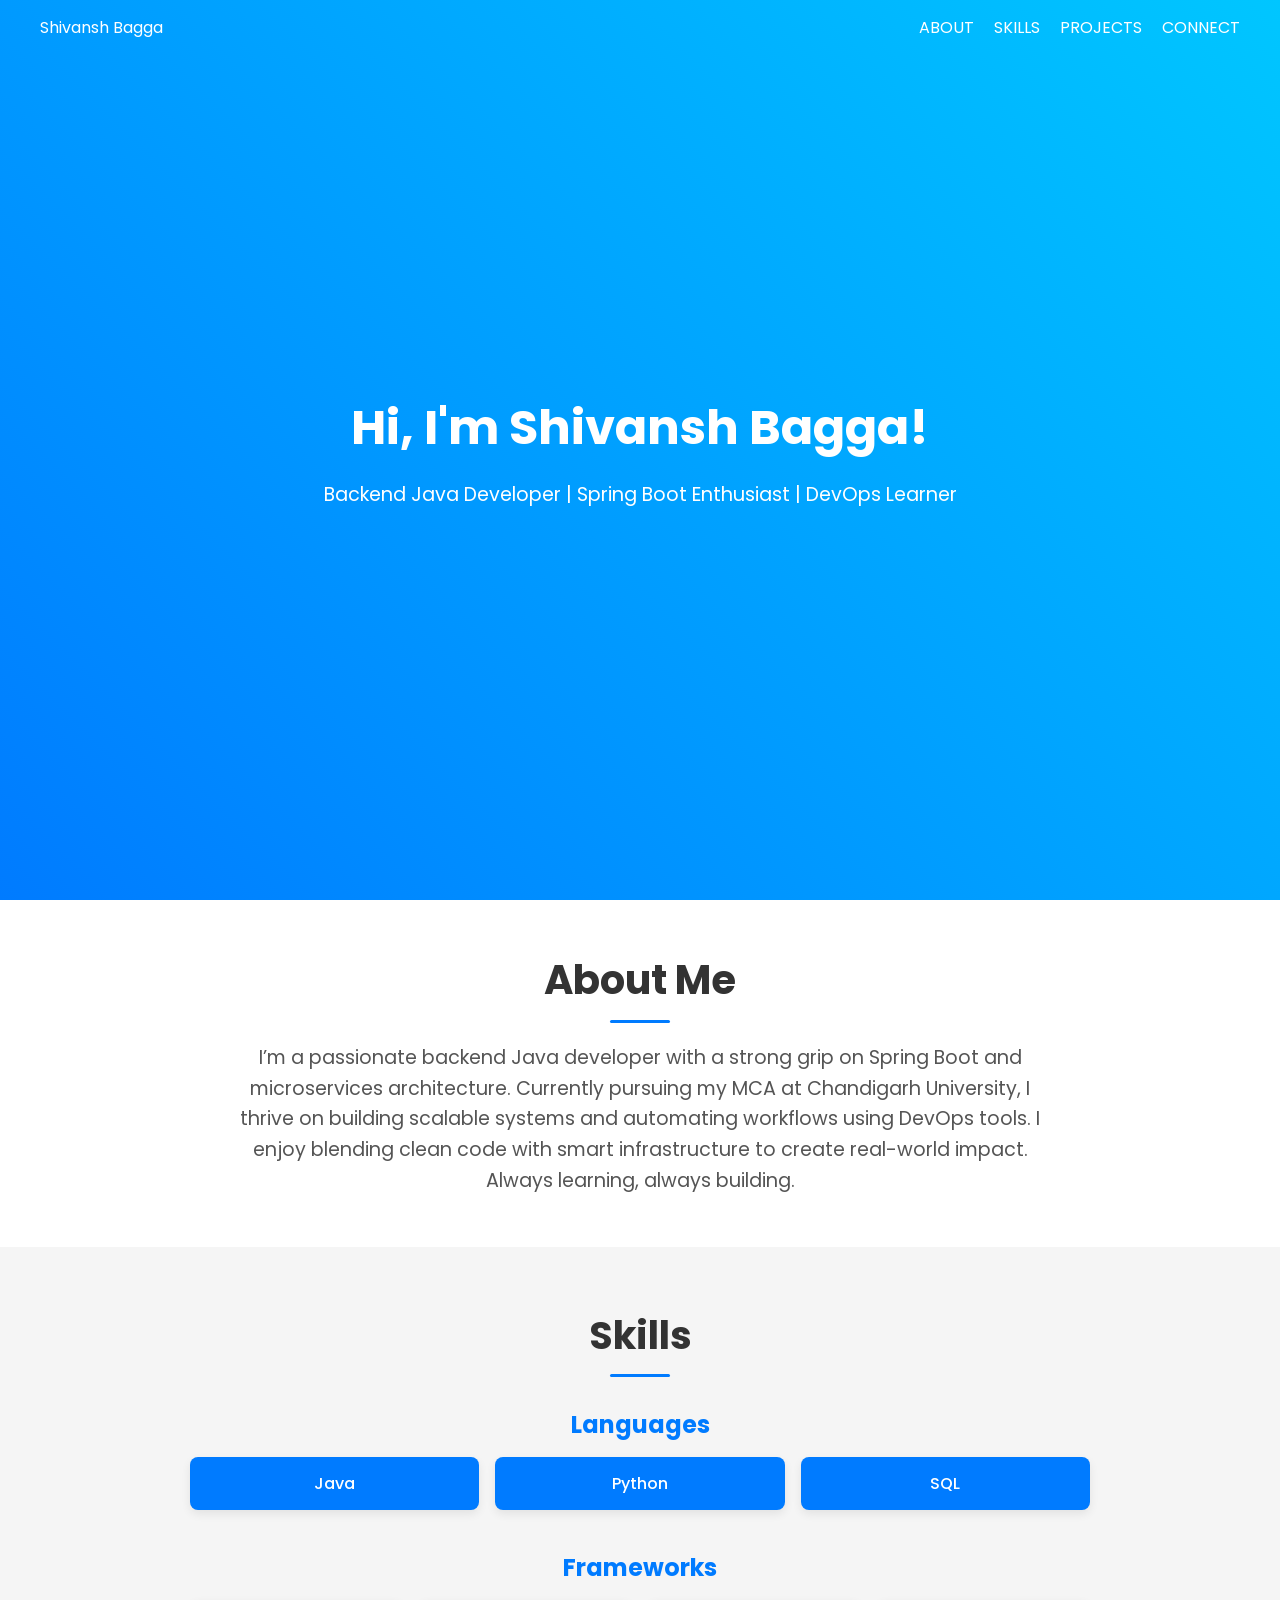
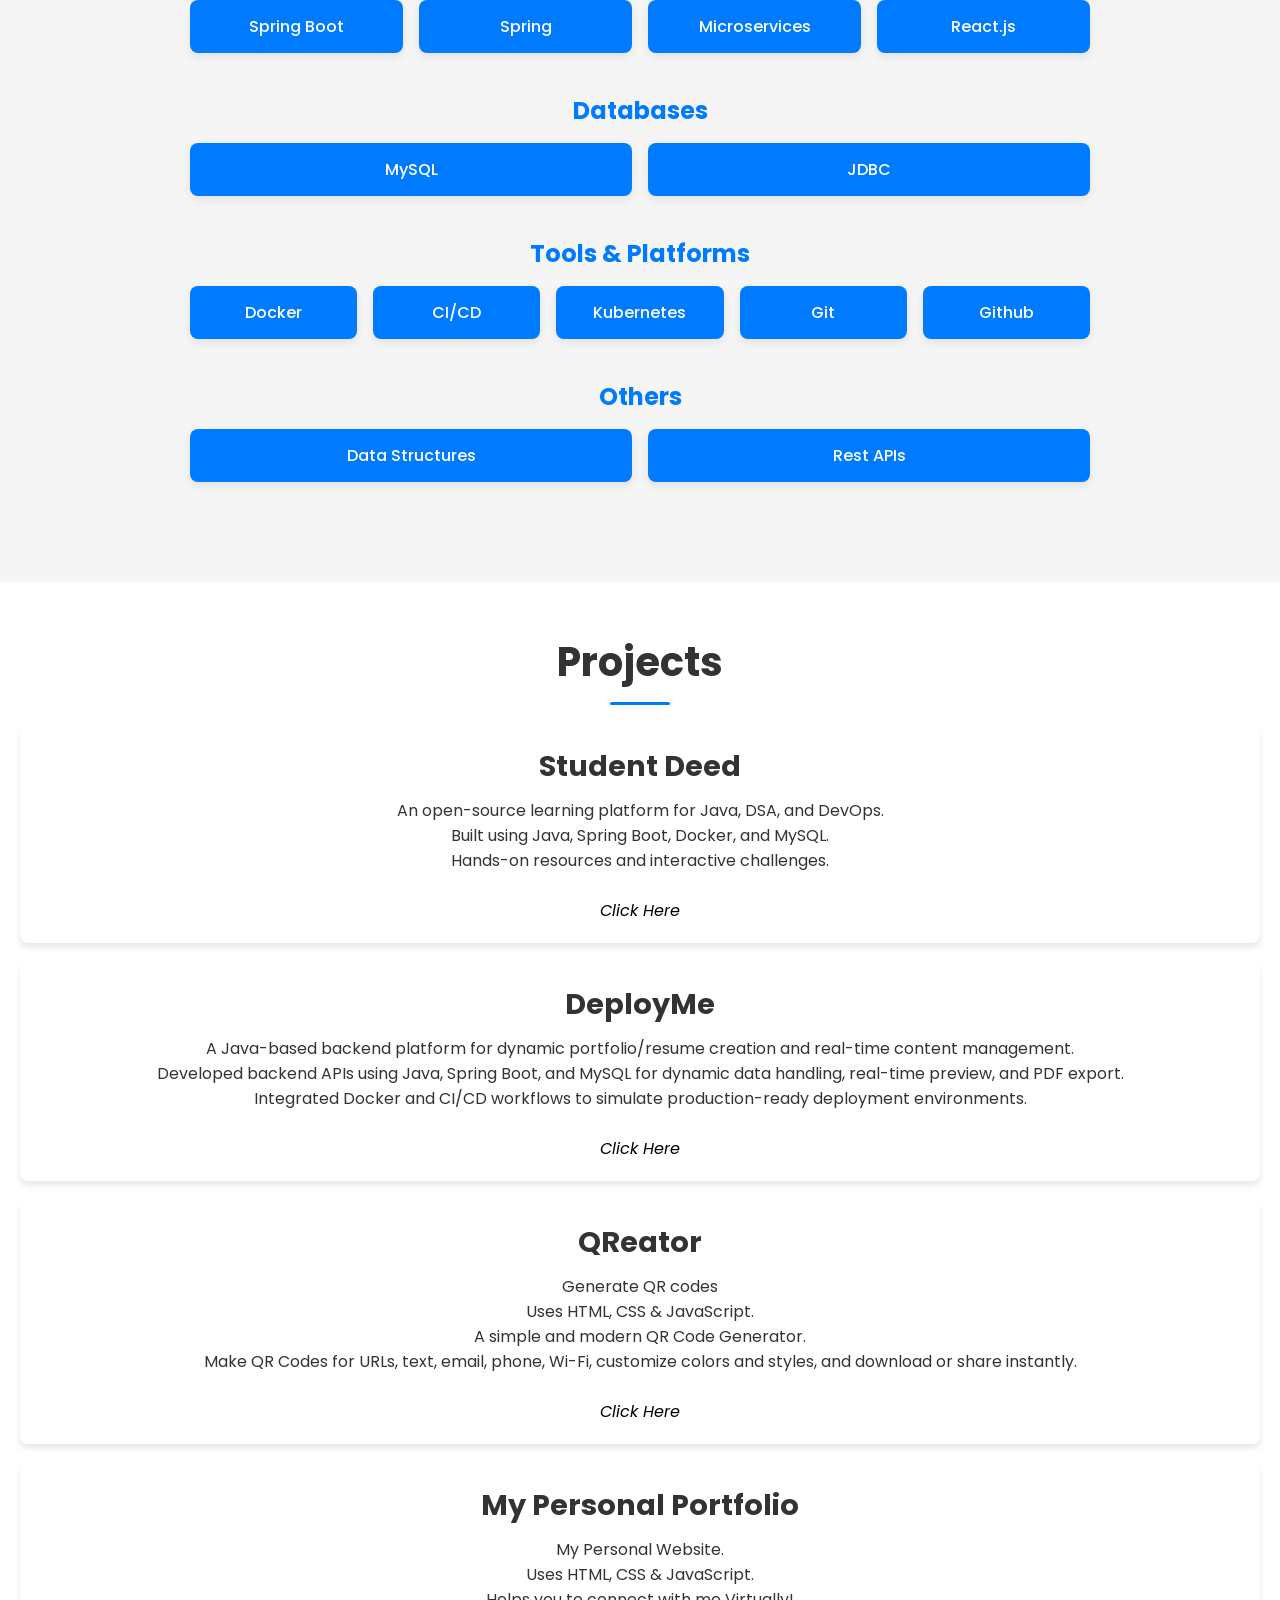
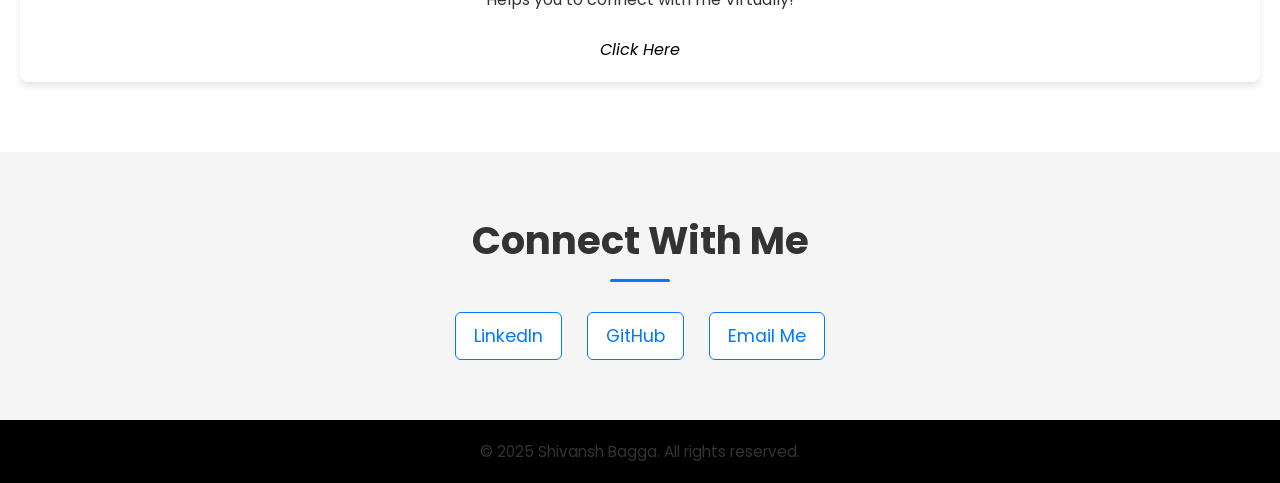
<file: Old Prototype/index.html>
<!DOCTYPE html>
<html lang="en">
<head>
  <meta charset="UTF-8" />
  <meta name="viewport" content="width=device-width, initial-scale=1.0" />
  <title>Shivansh Bagga</title>
  <link rel="stylesheet" href="styles.css" />
  <link href="https://fonts.googleapis.com/css2?family=Poppins:wght@400;600&display=swap" rel="stylesheet" />
</head>
<body>

  <!-- Header with transparent class -->
  <header class="transparent">
    <nav>
      <div class="logo">Shivansh Bagga</div>
      <div class="hamburger" id="hamburger">☰</div>
      <ul id="nav-links">
        <li><a href="#about">About</a></li>
        <li><a href="#skills">Skills</a></li>
        <li><a href="#projects">Projects</a></li>
        <li><a href="#connect">Connect</a></li>
      </ul>
    </nav>
  </header>

  <!-- Hero Section -->
  <section class="hero">
    <div class="hero-text">
      <h1 id="typewriter"></h1>
      <p>Backend Java Developer | Spring Boot Enthusiast | DevOps Learner</p>
    </div>
  </section>

  <!-- About Section -->
  <section class="about" id="about">
    <h2>About Me</h2>
    <p>I’m a passionate backend Java developer with a strong grip on Spring Boot and microservices architecture. Currently pursuing my MCA at Chandigarh University, I thrive on building scalable systems and automating workflows using DevOps tools. I enjoy blending clean code with smart infrastructure to create real-world impact. Always learning, always building.</p>
  </section>

  <!-- Skills Section -->
  <section class="skills" id="skills">
    <h2>Skills</h2>
    <div class="skill-category">
      <h3>Languages</h3>
      <div class="skills-grid">
        <span>Java</span>
        <span>Python</span>
        <span>SQL</span>
      </div>
    </div>

    <div class="skill-category">
      <h3>Frameworks</h3>
      <div class="skills-grid">
        <span>Spring Boot</span>
        <span>Spring</span>
        <span>Microservices</span>
        <span>React.js</span>
      </div>
    </div>

    <div class="skill-category">
      <h3>Databases</h3>
      <div class="skills-grid">
        <span>MySQL</span>
        <span>JDBC</span>
      </div>
    </div>

    <div class="skill-category">
      <h3>Tools & Platforms</h3>
      <div class="skills-grid">
        <span>Docker</span>
        <span>CI/CD</span>
        <span>Kubernetes</span>
        <span>Git</span>
        <span>Github</span>
      </div>
    </div>

    <div class="skill-category">
      <h3>Others</h3>
      <div class="skills-grid">
        <span>Data Structures</span>
        <span>Rest APIs</span>
      </div>
    </div>
  </section>

  <!-- Projects Section -->
  <section class="projects" id="projects">
    <h2>Projects</h2>
    <div class="project-card">
      <h3>Student Deed</h3>
      <p>An open-source learning platform for Java, DSA, and DevOps.</p>
      <ul>
        <li>Built using Java, Spring Boot, Docker, and MySQL.</li>
        <li>Hands-on resources and interactive challenges.</li>
        <a href="https://github.com/baggashivansh/StudentsDeed.git" target="_blank" rel="noopener noreferrer" style="color: black; text-decoration: none;">
          <br><i>Click Here</i>
        </a>
      </ul>
    </div>
    <div class="project-card">
      <h3>DeployMe</h3>
      <p>A Java-based backend platform for dynamic portfolio/resume creation and real-time content management.</p>
      <ul>
        <li>Developed backend APIs using Java, Spring Boot, and MySQL for dynamic data handling, real-time preview, and PDF export.</li>
        <li>Integrated Docker and CI/CD workflows to simulate production-ready deployment environments.</li>
      </ul>
      <a href="https://deployme-shiv.netlify.app/" target="_blank" rel="noopener noreferrer" style="color: black; text-decoration: none;">
        <br><i>Click Here</i>
      </a>
    </div>
      <div class="project-card">
      <h3>QReator</h3>
      <p>Generate QR codes</p>
      <ul>
        <li>Uses HTML, CSS & JavaScript.</li>
        <li>A simple and modern QR Code Generator.</li>
        <li>Make QR Codes for URLs, text, email, phone, Wi-Fi, customize colors and styles, and download or share instantly.</li>
      </ul>
      <a href="https://qreator-shiv.netlify.app" target="_blank" rel="noopener noreferrer" style="color: black; text-decoration: none;">
        <br><i>Click Here</i>
      </a>
    </div>
    <div class="project-card">
      <h3>My Personal Portfolio</h3>
      <p>My Personal Website.</p>
      <ul>
        <li>Uses HTML, CSS & JavaScript.</li>
        <li>Helps you to connect with me Virtually!</li>
      </ul>
      <a href="https://shivansh-portfolio-nu.vercel.app" target="_blank" rel="noopener noreferrer" style="color: black; text-decoration: none;">
        <br><i>Click Here</i>
      </a>
    </div>
  </section>

  <!-- Connect Section -->
  <section class="connect" id="connect">
    <h2>Connect With Me</h2>
    <div class="social-links">
      <a href="https://www.linkedin.com/in/shivanshbagga" target="_blank">LinkedIn</a>
      <a href="https://github.com/baggashivansh" target="_blank">GitHub</a>
      <a href="mailto:connect.shivanshbagga@gmail.com" target="_blank">Email Me</a>
    </div>
  </section>

  <!-- Footer Section -->
  <footer>
    <p>&copy; 2025 Shivansh Bagga. All rights reserved.</p>
  </footer>

  <script src="script.js"></script>
</body>
</html>
</file>
<file: Old Prototype/styles.css>
/* Global Styles */
* {
  margin: 0;
  padding: 0;
  box-sizing: border-box;
}

html {
  scroll-behavior: smooth;
}

body {
  font-family: 'Poppins', sans-serif;
  background-color: #f7f7f7;
}

h1, h2, h3, p {
  color: #333;
}

/* Transparent Sticky Header */
header {
  position: fixed;
  top: 0;
  left: 0;
  width: 100%;
  padding: 15px 30px;
  z-index: 1000;
  background: rgba(255, 255, 255, 0);
  transition: background-color 0.4s ease, box-shadow 0.4s ease;
  box-shadow: none;
}

header nav {
  display: flex;
  justify-content: space-between;
  align-items: center;
  max-width: 1200px;
  margin: 0 auto;
}

header.scrolled {
  background: rgba(255, 255, 255, 0.9); /* 90% opacity */
  box-shadow: 0 4px 8px rgba(0, 0, 0, 0.1);
  padding: 10px 30px;
}

/* Logo and nav links color transition */
header .logo,
header ul li a,
header .hamburger {
  color: white;
  transition: color 0.4s ease;
}

header.scrolled .logo,
header.scrolled ul li a,
header.scrolled .hamburger {
  color: #333;
}

/* Hamburger Menu */
header .hamburger {
  display: none;
  font-size: 2rem;
  cursor: pointer;
}

/* Navigation links */
header ul {
  display: flex;
  gap: 20px;
  list-style: none;
}

header ul li a {
  text-decoration: none;
  color: #fff;
  font-size: 1rem;
  text-transform: uppercase;
}

header ul li a:hover {
  color: #007bff;
}

header.scrolled ul li a:hover {
  color: #0056b3;
}

/* Hero Section */
.hero {
  height: 100vh;
  display: flex;
  justify-content: center;
  align-items: center;
  background: linear-gradient(45deg, #007bff, #00c6ff);
  color: white;
  text-align: center;
}

.hero h1 {
  font-size: 3rem;
  color: #fff;
  margin-bottom: 1rem;
  white-space: nowrap;
  overflow: hidden;
}

.hero p {
  font-size: 1.2rem;
  color: #fff;
}

/* About Section */
.about {
  padding: 50px 20px;
  text-align: center;
  background-color: #fff;
}

.about h2 {
  font-size: 2.5rem;
  margin-bottom: 20px;
  position: relative;
}

.about h2::after {
  content: '';
  display: block;
  margin: 10px auto 0;
  width: 60px;
  height: 3px;
  background-color: #007bff;
  border-radius: 2px;
}

.about p {
  font-size: 1.2rem;
  line-height: 1.6;
  color: #555;
  max-width: 800px;
  margin: 0 auto;
}

/* Skills Section */
.skills {
  padding: 60px 20px;
  background-color: #f5f5f5;
  text-align: center;
}

.skills h2 {
  font-size: 2.4rem;
  margin-bottom: 30px;
  color: #333;
  position: relative;
}

.skills h2::after {
  content: '';
  display: block;
  margin: 10px auto 0;
  width: 60px;
  height: 3px;
  background-color: #007bff;
  border-radius: 2px;
}

.skills-grid {
  display: grid;
  grid-template-columns: repeat(auto-fit, minmax(130px, 1fr));
  gap: 16px;
  max-width: 900px;
  margin: 0 auto;
}

.skill-category {
  margin-bottom: 40px;
}

.skill-category h3 {
  font-size: 1.5rem;
  margin-bottom: 15px;
  color: #007bff;
}

.skills-grid span {
  display: inline-block;
  padding: 14px 20px;
  background-color: #007bff;
  color: #fff;
  font-size: 1rem;
  font-weight: 500;
  border-radius: 8px;
  box-shadow: 0 4px 10px rgba(0, 0, 0, 0.08);
  transition: transform 0.2s ease, background-color 0.3s ease;
}

.skills-grid span:hover {
  transform: translateY(-5px);
  background-color: #0056b3;
}

/* Projects Section */
.projects {
  padding: 50px 20px;
  background-color: #fff;
  text-align: center;
}

.projects h2 {
  font-size: 2.5rem;
  margin-bottom: 20px;
  position: relative;
}

.projects h2::after {
  content: '';
  display: block;
  margin: 10px auto 0;
  width: 60px;
  height: 3px;
  background-color: #007bff;
  border-radius: 2px;
}

.project-card {
  background-color: white;
  padding: 20px;
  margin: 20px 0;
  border-radius: 8px;
  box-shadow: 0 4px 6px rgba(0, 0, 0, 0.1);
}

.project-card h3 {
  font-size: 1.8rem;
  margin-bottom: 10px;
}

.project-card ul {
  list-style: none;
  padding: 0;
}

.project-card ul li {
  font-size: 1rem;
  color: #333;
}

/* Connect Section */
.connect {
  padding: 60px 20px;
  background-color: #f5f5f5;
  text-align: center;
}

.connect h2 {
  font-size: 2.4rem;
  margin-bottom: 30px;
  color: #333;
  position: relative;
}

.connect h2::after {
  content: '';
  display: block;
  width: 60px;
  height: 3px;
  background-color: #007bff;
  margin: 10px auto 0;
  border-radius: 2px;
}

.connect .social-links {
  display: flex;
  flex-wrap: wrap;
  justify-content: center;
  gap: 25px;
  margin-top: 20px;
}

.connect .social-links a {
  font-size: 1.1rem;
  color: #007bff;
  background-color: white;
  border: 1px solid #007bff;
  padding: 10px 18px;
  border-radius: 6px;
  transition: all 0.3s ease-in-out;
  text-decoration: none;
}

.connect .social-links a:hover {
  background-color: #007bff;
  color: white;
  transform: translateY(-3px);
}

/* Footer Section */
footer {
  background-color: #000000;
  color: #ececec;
  padding: 20px 10px;
  text-align: center;
  font-size: 0.95rem;
  position: relative;
  z-index: 1;
}

footer p {
  margin: 0;
}

footer p span {
  color: #007bff;
  font-weight: 600;
}

/* Mobile Styles */
@media (max-width: 768px) {
  header nav {
    align-items: flex-start;
  }

  header .hamburger {
    display: block;
    margin-left: auto;
    font-size: 2rem;
  }

  header ul {
    display: none;
    flex-direction: column;
    width: 100%;
    margin-top: 10px;
    background-color: #fff;
    box-shadow: 0 4px 6px rgba(0, 0, 0, 0.1);
    padding: 10px 0;
  }

  header ul.active {
    display: flex;
  }

  header ul li {
    width: 100%;
    text-align: left;
    padding: 10px 20px;
  }

  header ul li a {
    font-size: 1rem;
    width: 100%;
  }

  .hero h1 {
    font-size: 2rem;
  }

  .skills-grid {
    grid-template-columns: repeat(auto-fit, minmax(100px, 1fr));
    gap: 12px;
  }

  .skills-grid span {
    font-size: 0.9rem;
    padding: 10px 14px;
    width: 100%;
    text-align: center;
  }

  .skill-category h3 {
    font-size: 1.3rem;
    margin-bottom: 10px;
  }

  .skills {
    padding: 40px 10px;
  }
}
</file>
